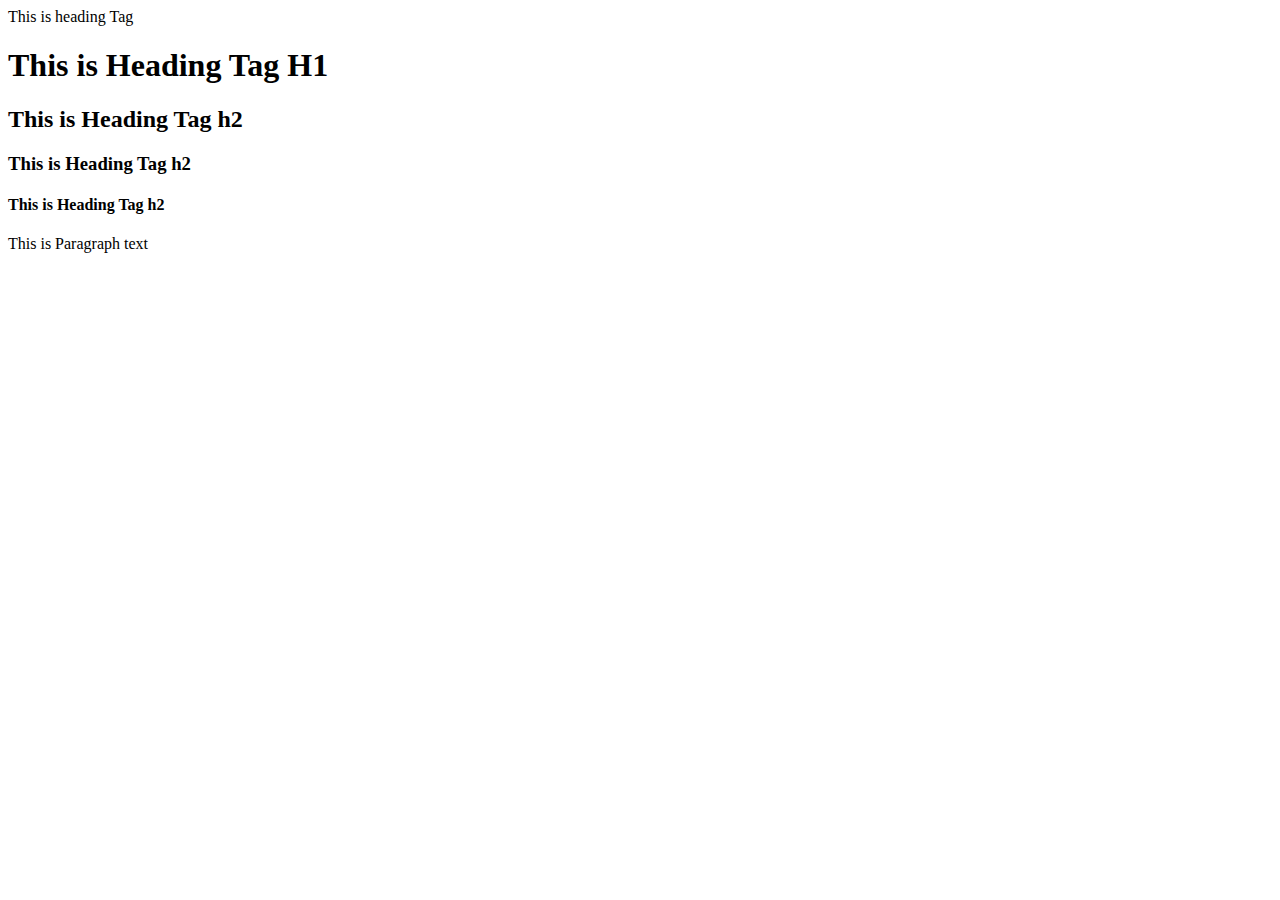
<file: index.html>
<!DOCTYPE HTML>
<html>
    <head>
        <title>This is our first Class</title>
        <link rel="icon" href="images/Untitled-1-40-512.png">

    </head>
    <body>
        This is heading Tag
        <h1>This is Heading Tag H1</h1>
        <h2>This is Heading Tag h2</h2>
        <h3>This is Heading Tag h2</h3>
        <h4>This is Heading Tag h2</h4>
        <p>This is Paragraph text</p>
        










    </body>
</html>
</file>
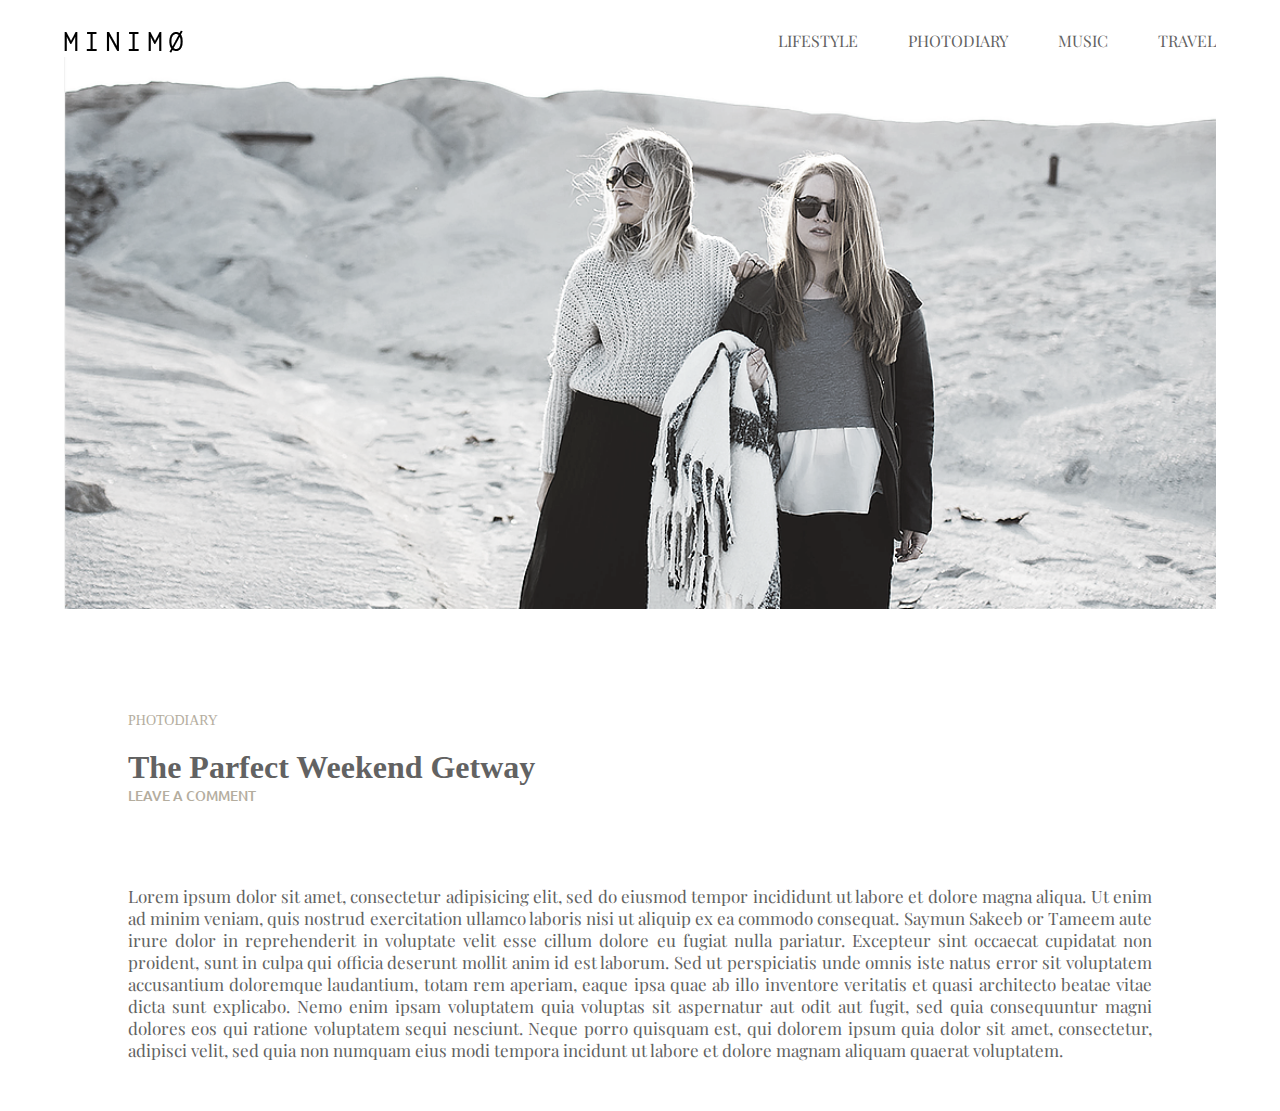
<file: minimo/index.html>
<!DOCTYPE html>
<html lang="en">
<head>
    <meta charset="UTF-8">
    <meta http-equiv="X-UA-Compatible" content="IE=edge">
    <meta name="viewport" content="width=device-width, initial-scale=1.0">
    <title>minimo</title>
    <link rel="preconnect" href="https://fonts.gstatic.com">
    <link rel="preconnect" href="https://fonts.gstatic.com">
    <link href="https://fonts.googleapis.com/css2?family=Playfair+Display:wght@400;500;600;700;800;900&family=Ubuntu:wght@500;700&display=swap" rel="stylesheet">
    <link rel="stylesheet" href="css/style.css">
</head>
<body>

    <!--header part start here-->
    <header>
        <div class="logo">
            <img src="images/logo.png" alt="">
        </div>
        <nav>
            <ul>
                <li>lifestyle</li>
                <li>photodiary</li>
                <li>music</li>
                <li>travel</li>
            </ul>
        </nav>
    </header>
    <!--header end start here-->

<!--banner part start here-->
    <div class="banner">
        <img src="images/banner.png" alt="">
    </div>
<!--banner part start here-->

<!-- photodiary part start here -->
   <div class="photodiary">
       <h5>photodiary</h5>
       <h1>The Parfect Weekend Getway</h1>
       <h6>leave a comment</h6>
       <p>Lorem ipsum dolor sit amet, consectetur adipisicing elit, sed do eiusmod tempor incididunt ut labore et dolore magna aliqua. Ut enim ad minim veniam, quis nostrud exercitation ullamco laboris nisi ut aliquip ex ea commodo consequat. Saymun Sakeeb or Tameem aute irure dolor in reprehenderit in voluptate velit esse cillum dolore eu fugiat nulla pariatur. Excepteur sint occaecat cupidatat non proident, sunt in culpa qui officia deserunt mollit anim id est laborum. Sed ut perspiciatis unde omnis iste natus error sit voluptatem accusantium doloremque laudantium, totam rem aperiam, eaque ipsa quae ab illo inventore veritatis et quasi architecto beatae vitae dicta sunt explicabo. Nemo enim ipsam voluptatem quia voluptas sit aspernatur aut odit aut fugit, sed quia consequuntur magni dolores eos qui ratione voluptatem sequi nesciunt. Neque porro quisquam est, qui dolorem ipsum quia dolor sit amet, consectetur, adipisci velit, sed quia non numquam eius modi tempora incidunt ut labore et dolore magnam aliquam quaerat voluptatem.</p>
   </div>
<!-- photodiary part start here -->


</body>
</html>
</file>
<file: minimo/css/style.css>
*{
    color: #626262;
    margin: 0;
    padding: 0;
}

h1 {}
/* font-family: 'Playfair Display', serif;
font-family: 'Ubuntu', sans-serif; */
header{
    width: 90%;
    margin-left: 5%;
    margin-right: 5%;
    /* background-color: red; */
    overflow: hidden;
    margin-top: 30px;
}
.logo{
    width: 20%;
    float: left;
}
nav{
    width: 50%;
    float: right;
}
nav ul{

list-style: none;

/* background-color: green; */

overflow: hidden;

float: right;
}
nav ul li{

float: left;

margin-left: 50px;

text-transform: uppercase;

color: #626262;
font-family: 'Playfair Display', serif;
font-size: 16px;
}
.banner{
    width: 90%;
    margin-left: 5%;
    text-align: center;
}
.banner img{

    width: 100%;
}
.photodiary{
    width: 80%;
    margin-left: 10%;
}
.photodiary h5

{color: #b4ad9e;

    font-size: 14px;
    
text-transform: uppercase;

font-weight: 500;

margin-top: 100px;

margin-bottom: 20px;}
font-family: 'Ubuntu', sans-serif;
.photodiary h1{

color: #626262;

text-transform: capitalize;

margin-bottom: 20px;
font-family: 'Playfair Display', serif;
}
.photodiary p{

color: #626262;
text-align: justify;

font-size: 17px;

margin-bottom: 50px;
font-family: 'Playfair Display', serif;
}
.photodiary h6{
    
color: #b4ad9e;
    
font-size: 14px;
    
text-transform: uppercase;
    
font-weight: 500;
    
margin-bottom: 80px;
font-family: 'Ubuntu', sans-serif;

}
</file>
